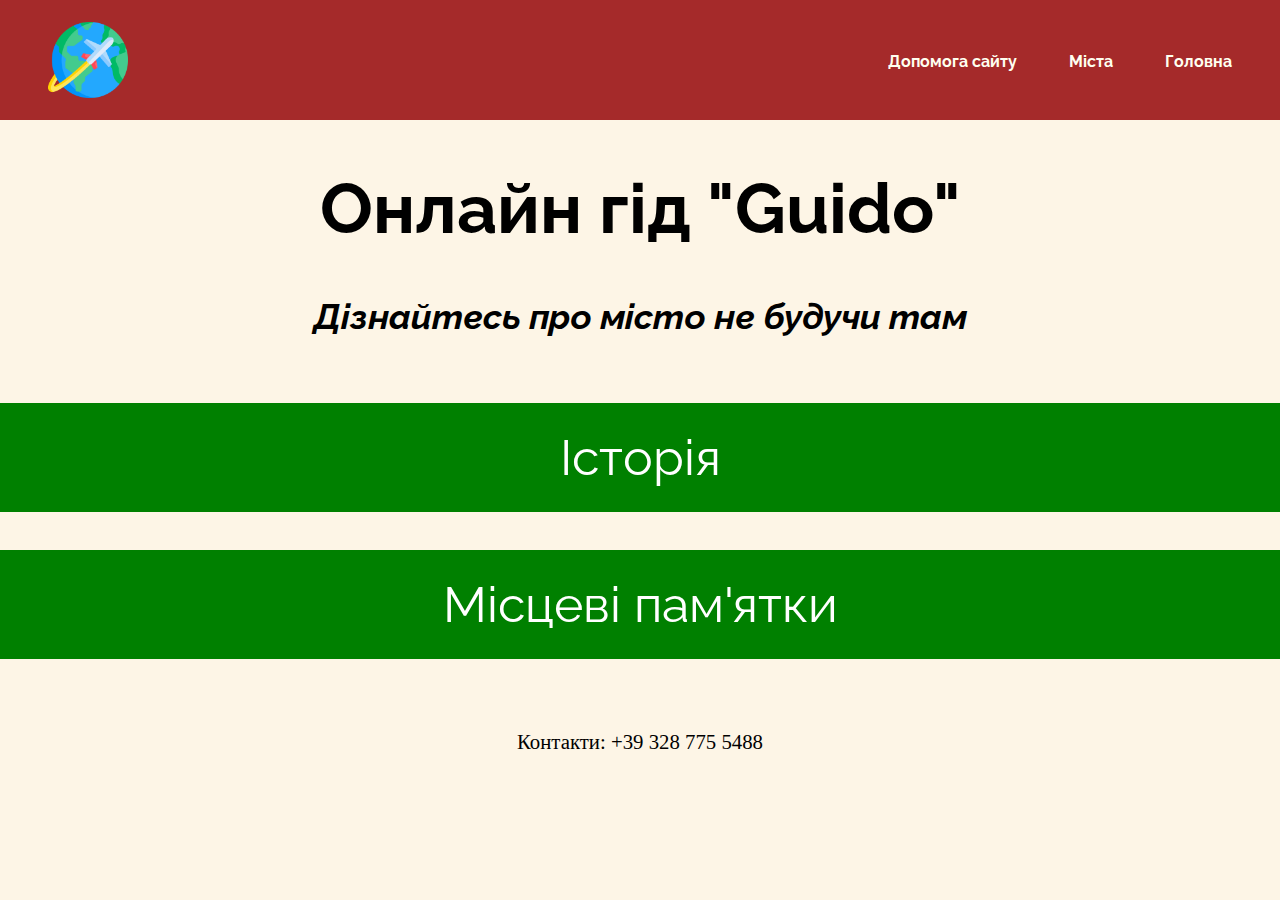
<file: Lab/index.html>
﻿<!DOCTYPE html>
<html lang="uk">
<head>
    <link rel="stylesheet" href="style/style_.css">
    <meta charset="utf-8">
    <link rel="icon" type="image/x-icon" href="image\earth.png">
    <link href="https://fonts.googleapis.com/css2?family=Raleway:ital,wght@0,100..900;1,100..900&display=swap" rel="stylesheet">
    <title>Main Page</title>
</head>
<body class="mainBody">
    <header>
        <nav>
            <img class="logo" src="image\earth.png" />
            <ul>
                <li><a href="Forma.html">Допомога сайту</a></li>
                <li><a href="Cities.html">Міста</a></li>
                <li><a href="index.html">Головна</a></li>
            </ul>
        </nav>
    </header>
    <div id="mainPage">
        <h1 align="center">Онлайн гід "Guido"</h1>
        <h4 align="center"><i>Дізнайтесь про місто не будучи там</i></h4>
    </div>
    <br>
    <div id="mainPoint">Історія</div><br><br>
    <div id="mainPoint">Місцеві пам'ятки</div>
    <footer>
        <p class="pFooter" align="center">Контакти: +39 328 775 5488</p>
    </footer>
</body>
</html>
</file>
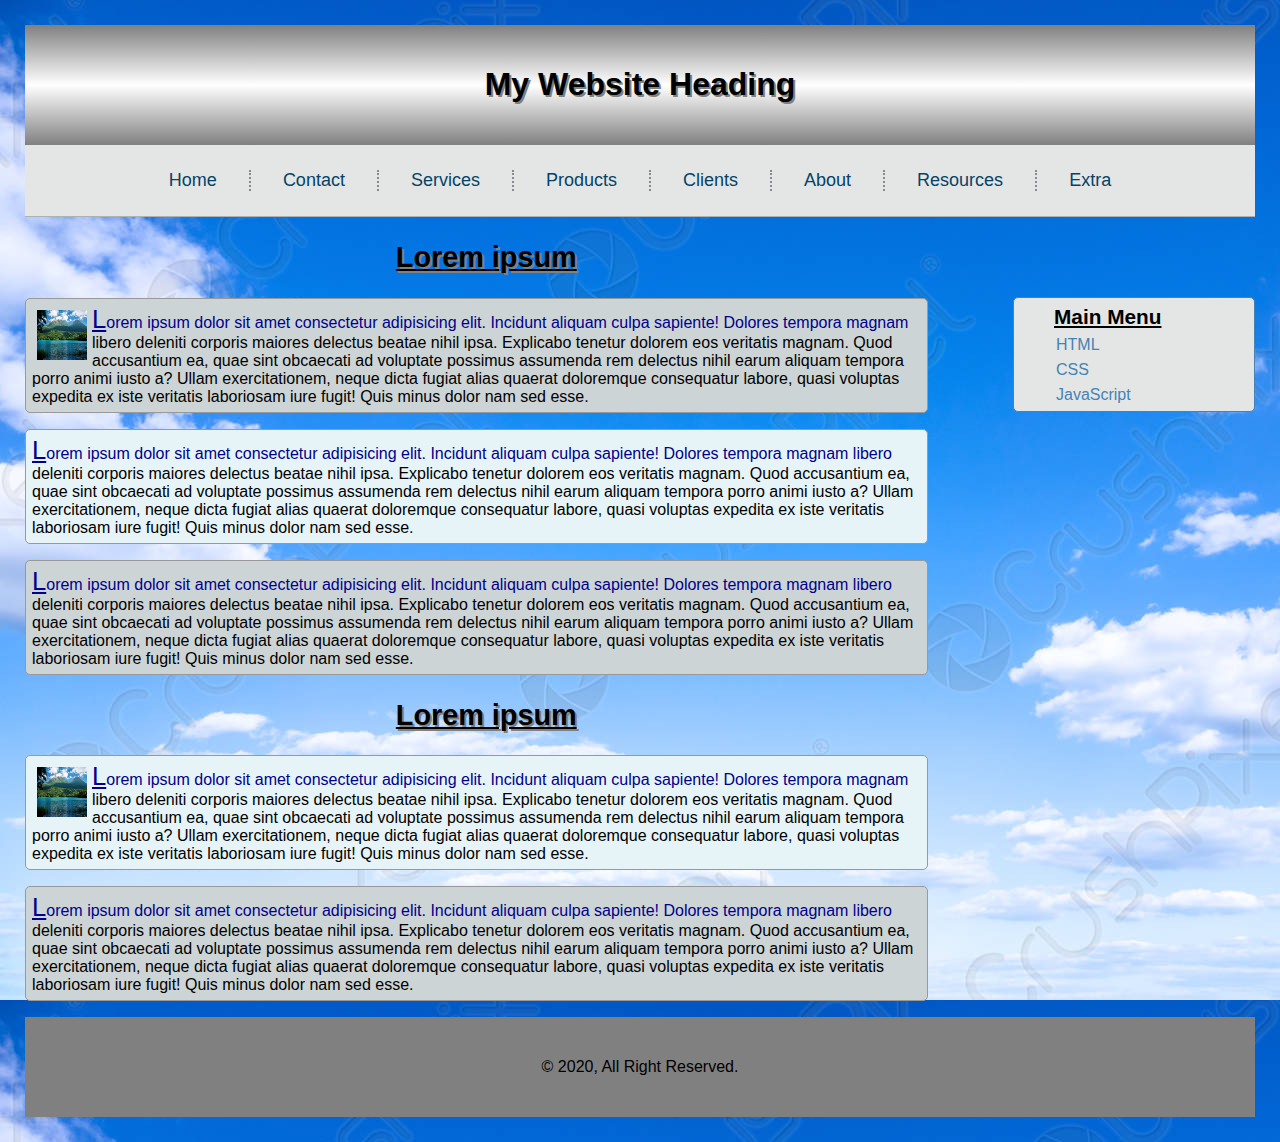
<file: Training/index.html>
<!DOCTYPE html>
<html lang="en">

<head>
    <meta charset="UTF-8">
    <meta name="viewport" content="width=device-width, initial-scale=1.0">
    <meta http-equiv="X-UA-Compatible" content="ie=edge">
    <title>My first website</title>
    <link rel="stylesheet" href="style.css">
    <!-- ту слід під'єднати файл стилів -->
</head>

<body>
  <header>
    <h1>My Website Heading</h1>
  </header>

 <!-- тут слід вставити горизонтальну панель навігації -->
  <nav>
      <a>Home</a>
      <a>Contact</a>
      <a>Services</a>
      <a>Products</a>
      <a>Clients</a>
      <a>About</a>
      <a>Resources</a>
      <a>Extra</a>
  </nav>
  <aside>
    <ul class="side-menu">
      <li id="menu-header">Main Menu</li>
      <li><a href="#">HTML</a></li>
      <li><a href="#">CSS</a></li>
      <li><a href="#">JavaScript</a></li>
    </ul>
  </aside>
  <main class="main-content">
    <h2>Lorem ipsum</h2>
   
    <p id-data ="1"> <img src="images6.jpg" alt="img">Lorem ipsum dolor sit amet consectetur adipisicing elit. Incidunt aliquam culpa sapiente! Dolores tempora
      magnam libero deleniti corporis maiores delectus beatae nihil ipsa. Explicabo tenetur dolorem eos veritatis
      magnam. Quod accusantium ea, quae sint obcaecati ad voluptate possimus assumenda rem delectus nihil earum
      aliquam tempora porro animi iusto a? Ullam exercitationem, neque dicta fugiat alias quaerat doloremque
      consequatur labore, quasi voluptas expedita ex iste veritatis laboriosam iure fugit! Quis minus dolor nam sed
      esse.</p>
    
      <p id-data ="2">Lorem ipsum dolor sit amet consectetur adipisicing elit. Incidunt aliquam culpa sapiente! Dolores tempora
      magnam libero deleniti corporis maiores delectus beatae nihil ipsa. Explicabo tenetur dolorem eos veritatis
      magnam. Quod accusantium ea, quae sint obcaecati ad voluptate possimus assumenda rem delectus nihil earum
      aliquam tempora porro animi iusto a? Ullam exercitationem, neque dicta fugiat alias quaerat doloremque
      consequatur labore, quasi voluptas expedita ex iste veritatis laboriosam iure fugit! Quis minus dolor nam sed
      esse.</p>
    
      <p id-data ="1">Lorem ipsum dolor sit amet consectetur adipisicing elit. Incidunt aliquam culpa sapiente! Dolores tempora
      magnam libero deleniti corporis maiores delectus beatae nihil ipsa. Explicabo tenetur dolorem eos veritatis
      magnam. Quod accusantium ea, quae sint obcaecati ad voluptate possimus assumenda rem delectus nihil earum
      aliquam tempora porro animi iusto a? Ullam exercitationem, neque dicta fugiat alias quaerat doloremque
      consequatur labore, quasi voluptas expedita ex iste veritatis laboriosam iure fugit! Quis minus dolor nam sed
      esse.</p>
    
      <h2>Lorem ipsum</h2>
    
      <p id-data ="2"> <img src="images6.jpg" alt="img">Lorem ipsum dolor sit amet consectetur adipisicing elit. Incidunt aliquam culpa sapiente! Dolores tempora
      magnam libero deleniti corporis maiores delectus beatae nihil ipsa. Explicabo tenetur dolorem eos veritatis
      magnam. Quod accusantium ea, quae sint obcaecati ad voluptate possimus assumenda rem delectus nihil earum
      aliquam tempora porro animi iusto a? Ullam exercitationem, neque dicta fugiat alias quaerat doloremque
      consequatur labore, quasi voluptas expedita ex iste veritatis laboriosam iure fugit! Quis minus dolor nam sed esse. </p>
             
    
      <p id-data ="1">Lorem ipsum dolor sit amet consectetur adipisicing elit. Incidunt aliquam culpa sapiente! Dolores tempora
      magnam libero deleniti corporis maiores delectus beatae nihil ipsa. Explicabo tenetur dolorem eos veritatis
      magnam. Quod accusantium ea, quae sint obcaecati ad voluptate possimus assumenda rem delectus nihil earum
      aliquam tempora porro animi iusto a? Ullam exercitationem, neque dicta fugiat alias quaerat doloremque
      consequatur labore, quasi voluptas expedita ex iste veritatis laboriosam iure fugit! Quis minus dolor nam sed
      esse.</p>
  </main>
  <div></div>
  <footer id="footer">
    <p> &copy 2020, All Right Reserved. </p>
  </footer>
</body>

</html>
</file>
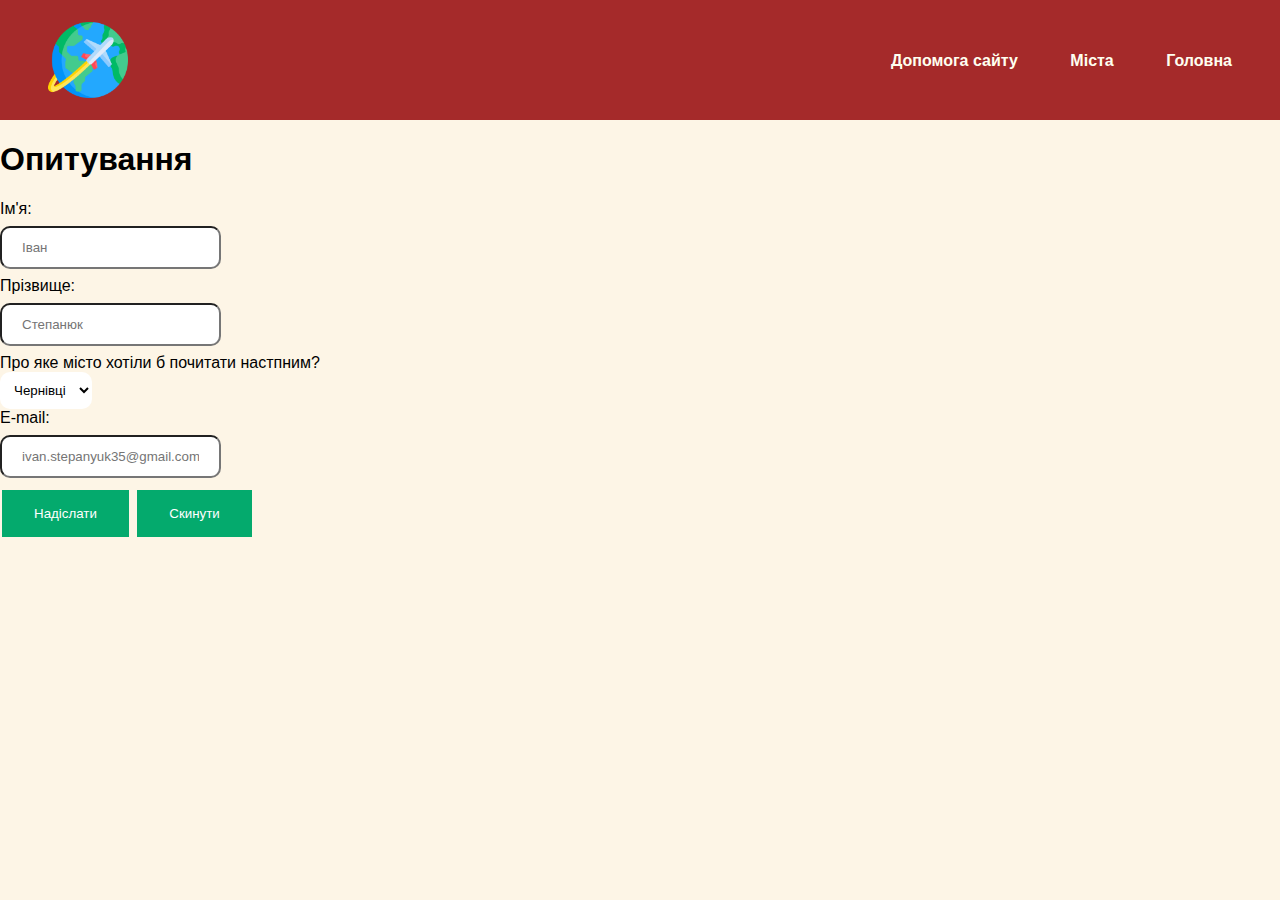
<file: Lab/Forma.html>
﻿<!DOCTYPE html>
<html lang="uk">
<head>
    <link rel="stylesheet" href="style/style_.css">
    <meta charset="utf-8">
    <title>Main Page</title>
    <link rel="icon" type="image/x-icon" href="image\earth.png">
</head>
<body class="mainBody">
    <header>
      <nav>
        <img class="logo" src="image\earth.png" />
        <ul>
            <li><a href="Forma.html">Допомога сайту</a></li>
            <li><a href="Cities.html">Міста</a></li>
            <li><a href="index.html">Головна</a></li>
        </ul>
      </nav>
    </header>
    <h1>Опитування</h1>
    <form>
        <label for="name">Ім'я:<br></label>
        <input id="name" type="text" name="firstname" required placeholder="Іван"><br>
        <label>Прізвище:<br></label>
        <input id="cognome" type="text" name="surname" required placeholder="Степанюк"><br>
        <label>Про яке місто хотіли б почитати настпним?<br></label>
        <select id="city">
            <option name="Чернівці">Чернівці</option>
            <option nqme="Рим">Рим</option>
            <option name="Львів">Львів</option>
        </select><br>
        <label>E-mail:<br></label> 
        <input type="email" name="email" autocomplete="off" required placeholder="ivan.stepanyuk35@gmail.com"><br>
        <input type='submit' value='Надіслати'>
        <input type="reset" value="Скинути">
    </form>
</body>
</html>
</file>
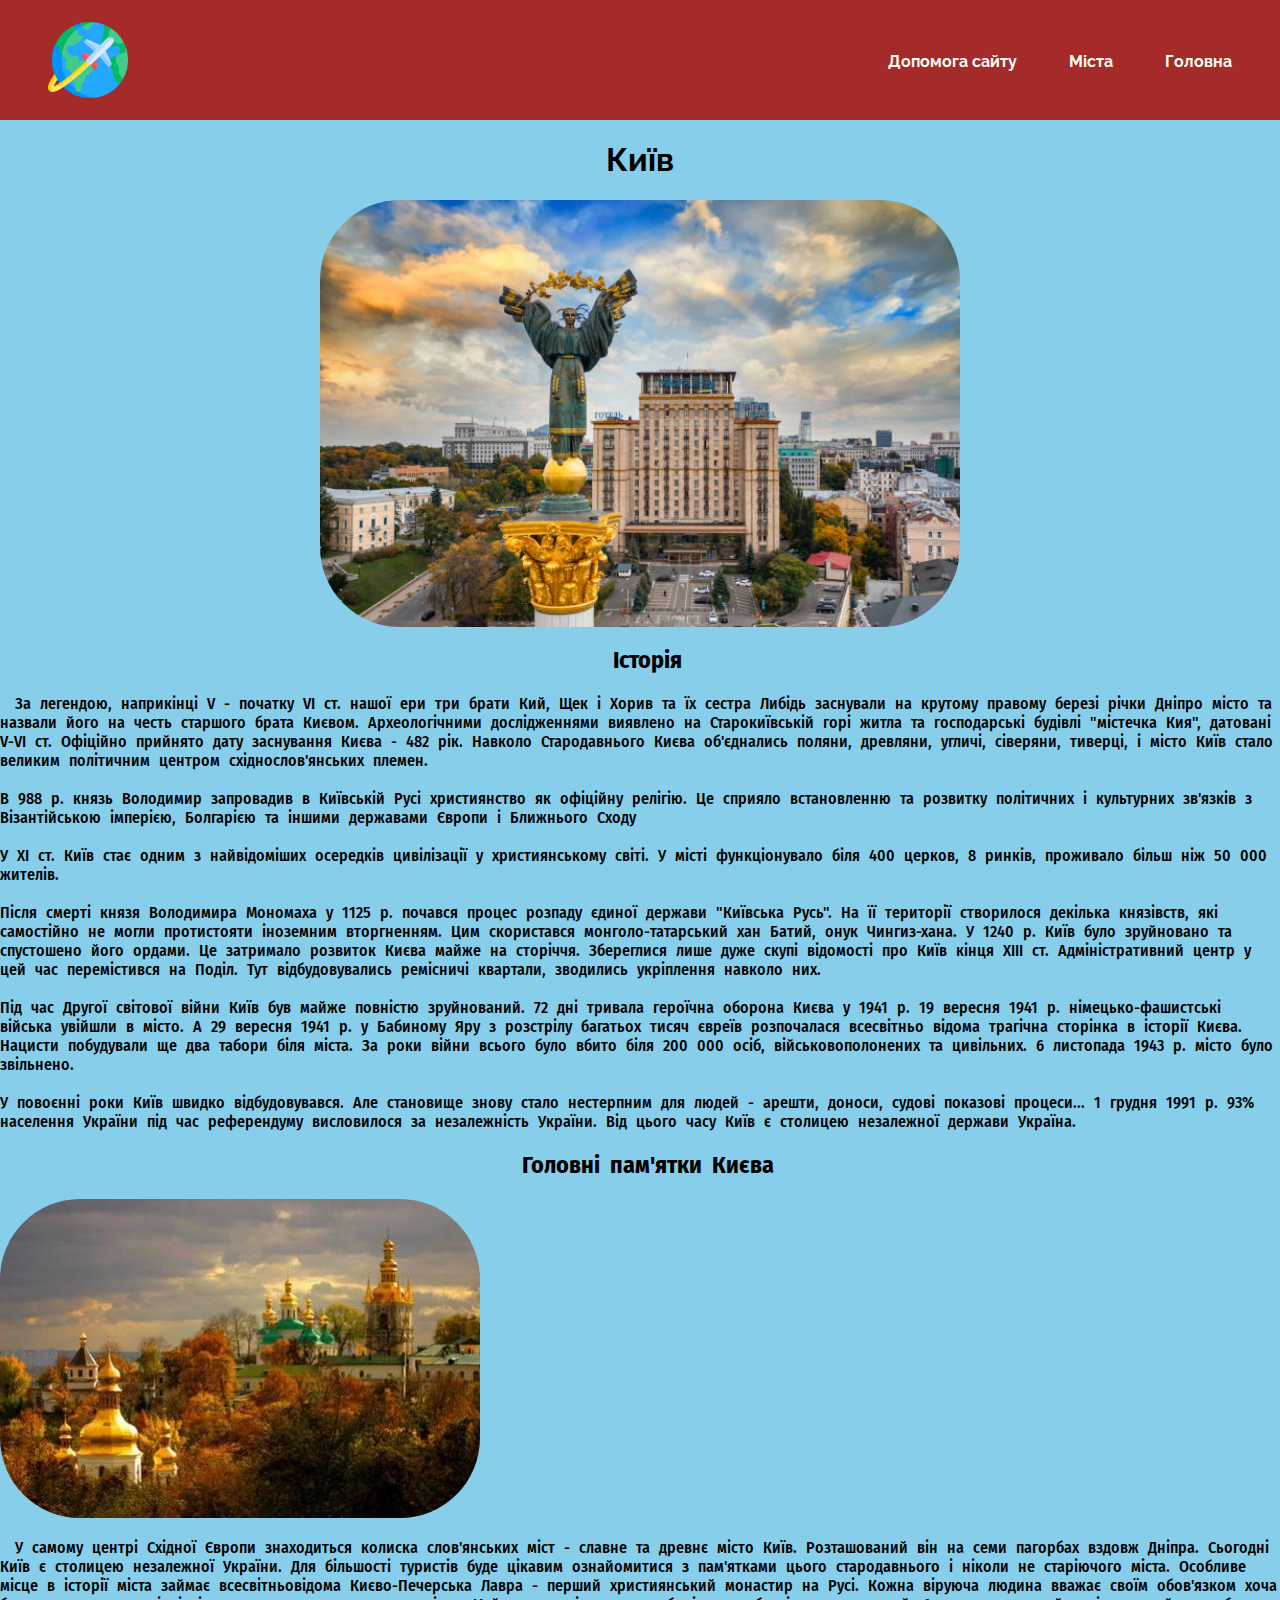
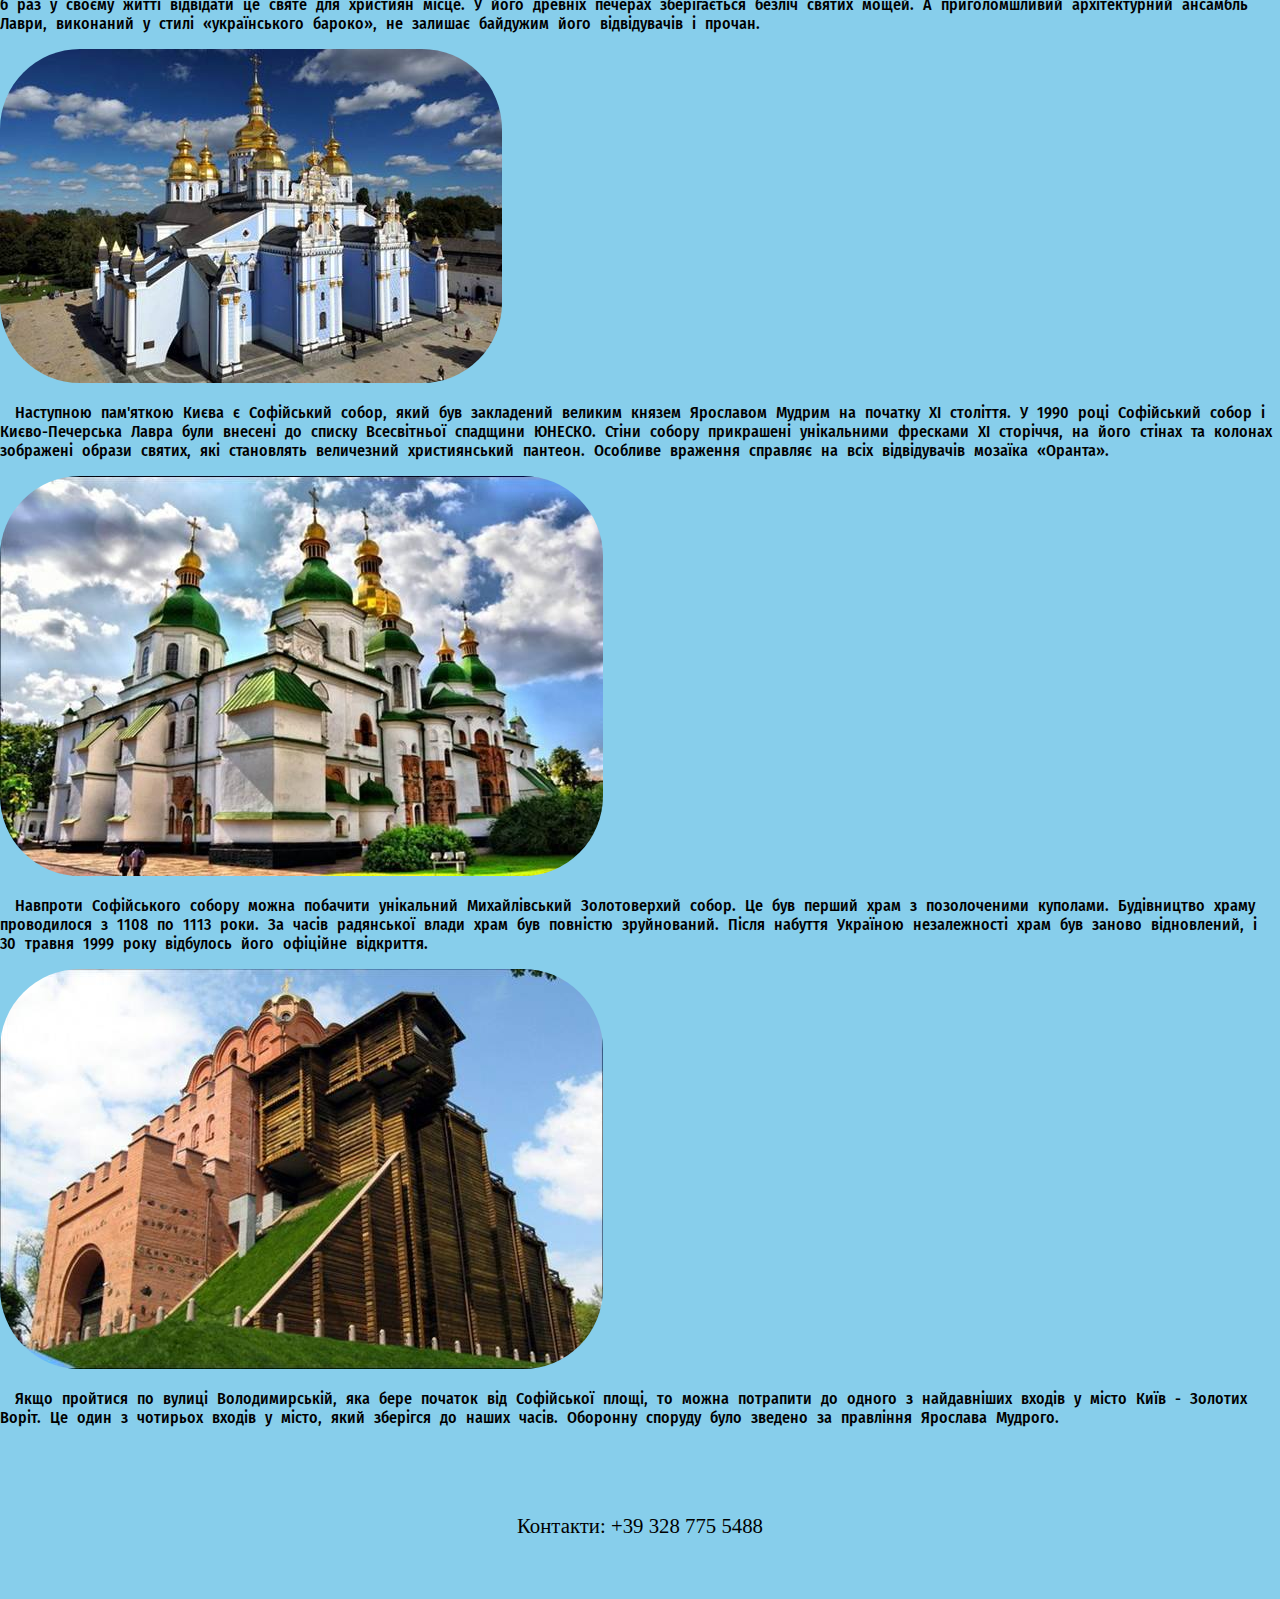
<file: Lab/Kyiv.html>
﻿<!DOCTYPE html>
<html lang="uk">
<head>
    <link rel="stylesheet" href="style/style_.css">
    <meta charset="utf-8">
    <link rel="icon" type="image/x-icon" href="image\earth.png">
    <link href="https://fonts.googleapis.com/css2?family=Raleway:ital,wght@0,100..900;1,100..900&display=swap" rel="stylesheet">
    <link href="https://fonts.googleapis.com/css2?family=Fira+Sans+Condensed:ital,wght@0,100;0,200;0,300;0,400;0,500;0,600;0,700;0,800;0,900;1,100;1,200;1,300;1,400;1,500;1,600;1,700;1,800;1,900&display=swap" rel="stylesheet">
    <title>Київ</title>
</head>
<body class="kyivBackground">
    <header>
      <nav>
        <img class="logo" src="image\earth.png">
        <ul>
            <li><a href="Forma.html">Допомога сайту</a></li>
            <li><a href="Cities.html">Міста</a></li>
            <li><a href="index.html">Головна</a></li>
        </ul>
      </nav>
    </header>
        <h1 align="center">Київ</h1>
        <img class="maydan" id="fotoRadius" src="image\Kyiv.jpg">
    <section>
        <article>
            <h2 align="center">Історія</h2>
            <p>
                За легендою, наприкінці V - початку VI ст. нашої ери три брати Кий, Щек і Хорив та їх сестра Либідь заснували на крутому правому березі річки Дніпро місто та назвали його на честь старшого брата Києвом. Археологічними дослідженнями виявлено на Старокиївській горі житла та господарські будівлі "містечка Кия", датовані V-VI ст. Офіційно прийнято дату заснування Києва - 482 рік. Навколо Стародавнього Києва об'єднались поляни, древляни, угличі, сіверяни, тиверці, і місто Київ стало великим політичним центром східнослов'янських племен.<br>
                <br>В 988 р. князь Володимир запровадив в Київській Русі християнство як офіційну релігію. Це сприяло встановленню та розвитку політичних і культурних зв'язків з Візантійською імперією, Болгарією та іншими державами Європи і Ближнього Сходу
                <br><br>У ХІ ст. Київ стає одним з найвідоміших осередків цивілізації у християнському світі. У місті функціонувало біля 400 церков, 8 ринків, проживало більш ніж 50 000 жителів.
                <br><br>Після смерті князя Володимира Мономаха у 1125 р. почався процес розпаду єдиної держави "Київська Русь". На її території створилося декілька князівств, які самостійно не могли протистояти іноземним вторгненням. Цим скористався монголо-татарський хан Батий, онук Чингиз-хана. У 1240 р. Київ було зруйновано та спустошено його ордами. Це затримало розвиток Києва майже на сторіччя. Збереглися лише дуже скупі відомості про Київ кінця XIII ст. Адміністративний центр у цей час перемістився на Поділ. Тут відбудовувались ремісничі квартали, зводились укріплення навколо них.
                <br><br>Під час Другої світової війни Київ був майже повністю зруйнований. 72 дні тривала героїчна оборона Києва у 1941 р. 19 вересня 1941 р. німецько-фашистські війська увійшли в місто. А 29 вересня 1941 р. у Бабиному Яру з розстрілу багатьох тисяч євреїв розпочалася всесвітньо відома трагічна сторінка в історії Києва. Нацисти побудували ще два табори біля міста. За роки війни всього було вбито біля 200 000 осіб, військовополонених та цивільних. 6 листопада 1943 р. місто було звільнено.
                <br><br>У повоєнні роки Київ швидко відбудовувався. Але становище знову стало нестерпним для людей - арешти, доноси, судові показові процеси...
                1 грудня 1991 р. 93% населення України під час референдуму висловилося за незалежність України. Від цього часу Київ є столицею незалежної держави Україна.
            </p>
        </article>
        <article>
            <h2 align="center">Головні пам'ятки Києва</h2>
            <img id="fotoRadius" src="image\Lavra.jpg">
            <p>
                У самому центрі Східної Європи знаходиться колиска слов'янських міст - славне та древнє місто Київ. Розташований він на семи пагорбах вздовж Дніпра. Сьогодні Київ є столицею незалежної України. Для більшості туристів буде цікавим ознайомитися з пам'ятками цього стародавнього і ніколи не старіючого міста.

                Особливе місце в історії міста займає всесвітньовідома Києво-Печерська Лавра - перший християнський монастир на Русі. Кожна віруюча людина вважає своїм обов'язком хоча б раз у своєму житті відвідати це святе для християн місце. У його древніх печерах зберігається безліч святих мощей. А приголомшливий архітектурний ансамбль Лаври, виконаний у стилі «українського бароко», не залишає байдужим його відвідувачів і прочан.
            </p>
            <img id="fotoRadius" src="image\Sofiivskyi.jpg">
            <p>Наступною пам'яткою Києва є Софійський собор, який був закладений великим князем Ярославом Мудрим на початку XI століття. У 1990 році Софійський собор і Києво-Печерська Лавра були внесені до списку Всесвітньої спадщини ЮНЕСКО. Стіни собору прикрашені унікальними фресками XI сторіччя, на його стінах та колонах зображені образи святих, які становлять величезний християнський пантеон. Особливе враження справляє на всіх відвідувачів мозаїка «Оранта».</p>
            <img id="fotoRadius" src="image\Mychailo.jpg">
            <p>Навпроти Софійського собору можна побачити унікальний Михайлівський Золотоверхий собор. Це був перший храм з позолоченими куполами. Будівництво храму проводилося з 1108 по 1113 роки. За часів радянської влади храм був повністю зруйнований. Після набуття Україною незалежності храм був заново відновлений, і 30 травня 1999 року відбулось його офіційне відкриття.</p>
            <img id="fotoRadius" src="image\Zoloti Vorota.jpg">
            <p>Якщо пройтися по вулиці Володимирській, яка бере початок від Софійської площі, то можна потрапити до одного з найдавніших входів у місто Київ - Золотих Воріт. Це один з чотирьох входів у місто, який зберігся до наших часів. Оборонну споруду було зведено за правління Ярослава Мудрого.</p>
        </article>
    </section>
    <footer>
        <p class="pFooter" align="center">Контакти: +39 328 775 5488</p>
    </footer>
</body>
</html>
</file>
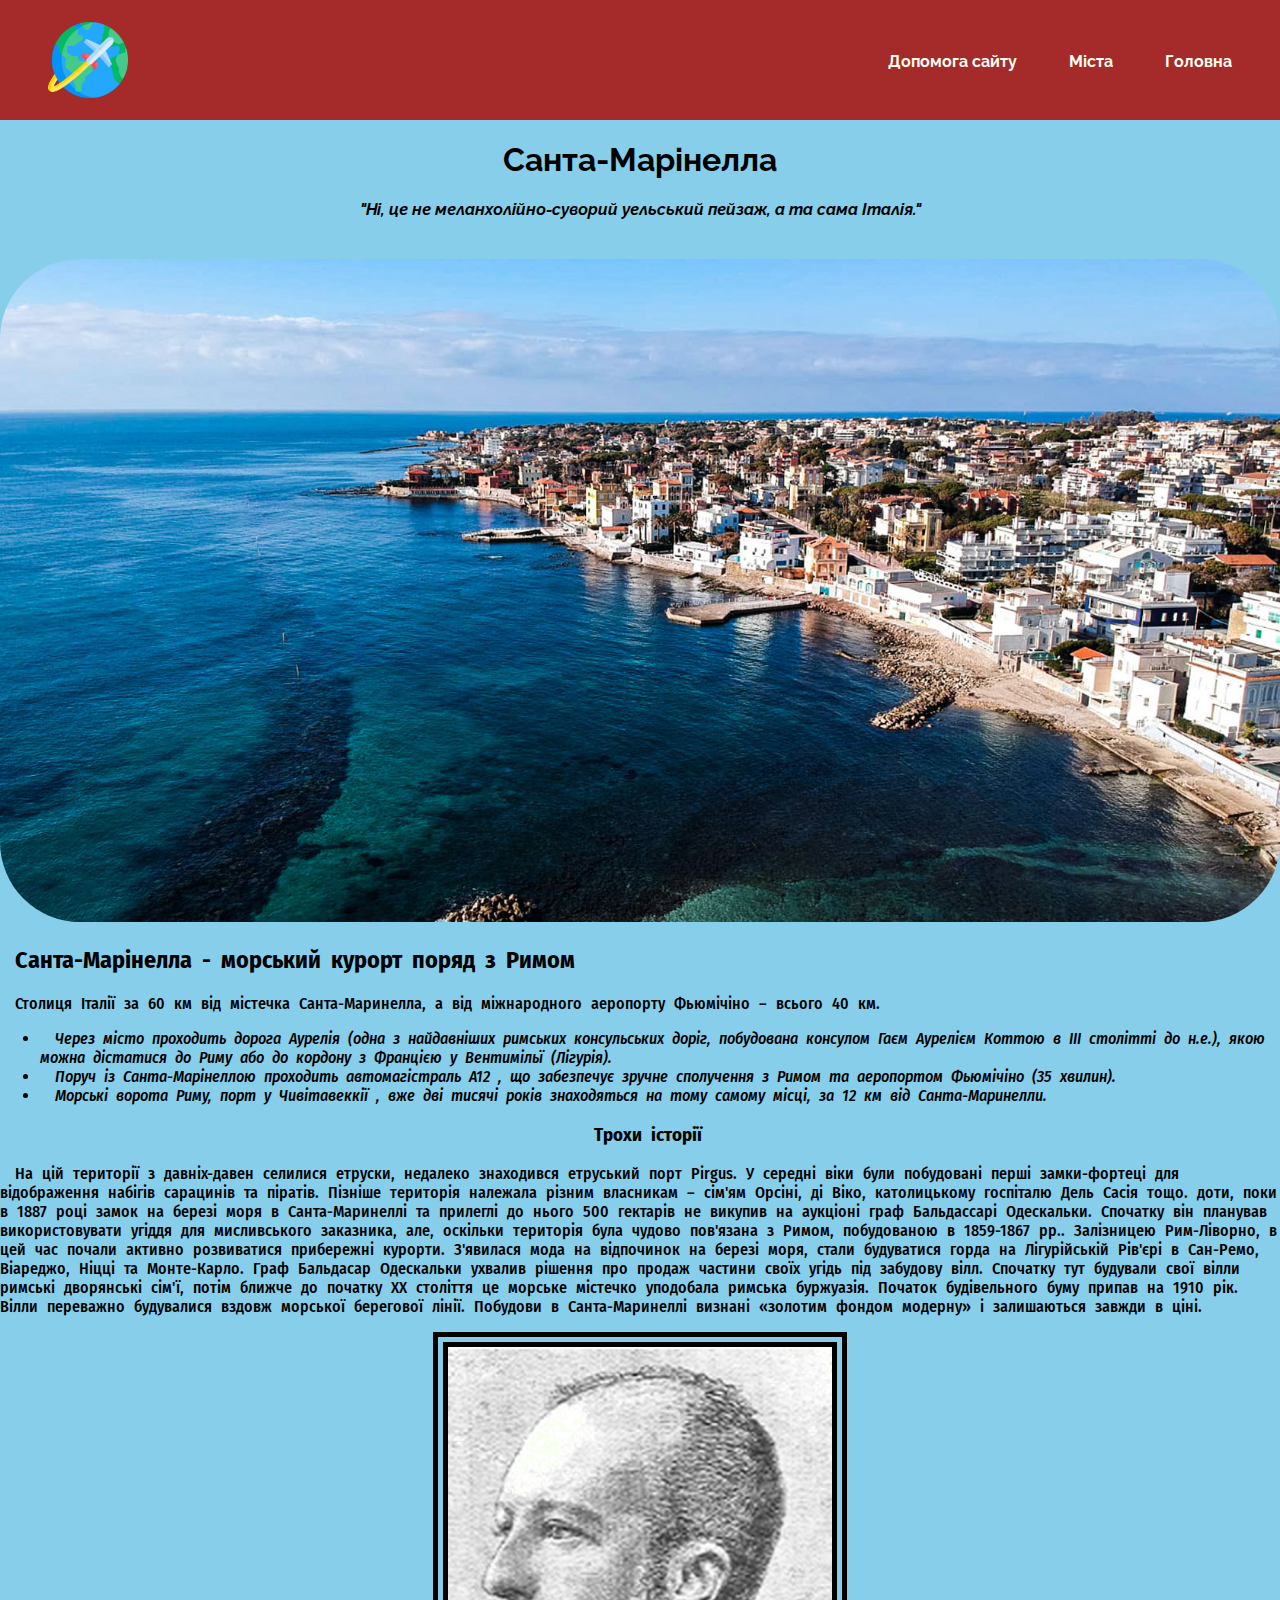
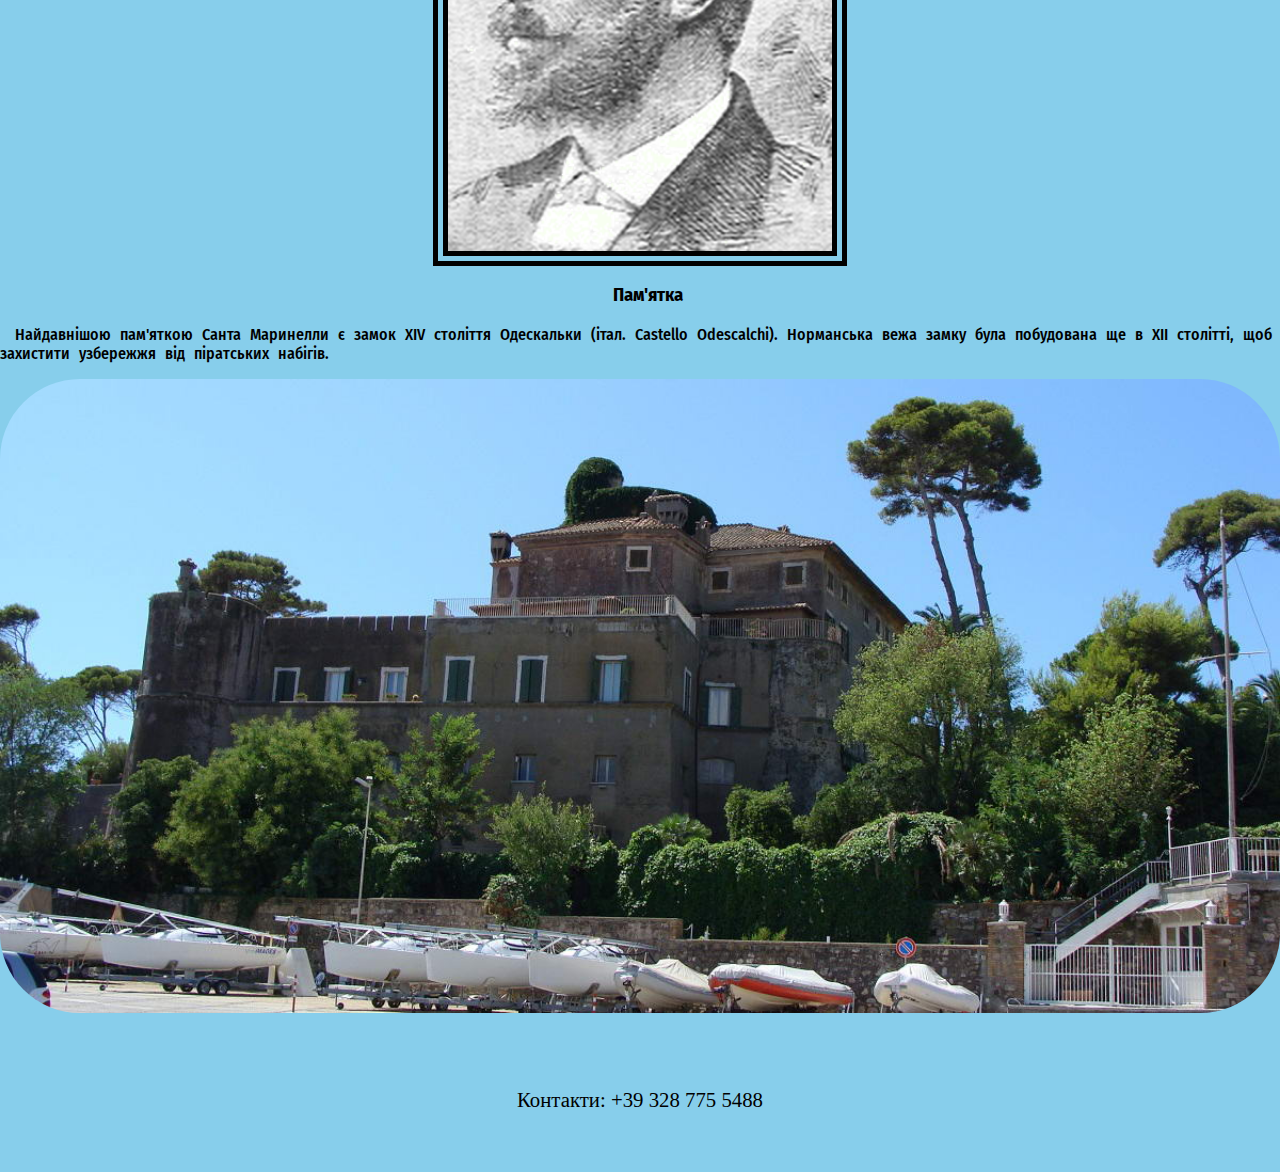
<file: Lab/Santa-Marinella.html>
﻿<!DOCTYPE html>
<html lang="uk" >
<head>
    <link rel="stylesheet" href="style/style_.css">
    <meta charset="utf-8">
    <link rel="icon" type="image/x-icon" href="image\earth.png">
    <link href="https://fonts.googleapis.com/css2?family=Raleway:ital,wght@0,100..900;1,100..900&display=swap" rel="stylesheet">
    <link href="https://fonts.googleapis.com/css2?family=Fira+Sans+Condensed:ital,wght@0,100;0,200;0,300;0,400;0,500;0,600;0,700;0,800;0,900;1,100;1,200;1,300;1,400;1,500;1,600;1,700;1,800;1,900&display=swap" rel="stylesheet">
    <title>Санта-Марінелла</title>
</head>
<body class="SantaBack">
    <header>
    <nav>
        <img class="logo" src="image\earth.png" />
         <ul>
             <li><a href="Forma.html" target="_blank">Допомога сайту</a></li>
             <li><a href="Cities.html">Міста</a></li>
             <li><a href="index.html">Головна</a></li>
         </ul>
    </nav>
    </header>
    <h1 align="center">Санта-Марінелла</h1>
    <h4 align="center"><i>"Ні, це не меланхолійно-суворий уельський пейзаж, а та сама Італія."</i></h4>
    <br>
    <img id="fotoRadius" src="image\Santa-Marinella.jpg" height="100%" width="100%">
    <section>
        <article>
            <h2>Санта-Марінелла - морський курорт поряд з Римом</h2>
            <p>Столиця Італії за 60 км від містечка Санта-Маринелла, а від міжнародного аеропорту Фьюмічіно – всього 40 км.</p>
            <ul>
                <li><i>Через місто проходить дорога Аурелія (одна з найдавніших римських консульських доріг, побудована консулом Гаєм Аурелієм Коттою в III столітті до н.е.), якою можна дістатися до Риму або до кордону з Францією у Вентимільї (Лігурія).</i></li>
                <li><i>Поруч із Санта-Марінеллою проходить автомагістраль А12 , що забезпечує зручне сполучення з Римом та аеропортом Фьюмічіно (35 хвилин).</i></li>
                <li><i>Морські ворота Риму, порт у Чивітавеккії , вже дві тисячі років знаходяться на тому самому місці, за 12 км від Санта-Маринелли.</i></li>
            </ul>
        </article>
        <article>
            <h3 align="center">Трохи історії</h3>
            <p>
                На цій території з давніх-давен селилися етруски,
                недалеко знаходився етруський порт Pirgus.
                У середні віки були побудовані перші замки-фортеці для відображення набігів сарацинів та піратів.
                Пізніше територія належала різним власникам – сім'ям Орсіні, ді Віко, католицькому госпіталю Дель Сасія тощо.
                доти, поки в 1887 році замок на березі моря в Санта-Маринеллі та прилеглі до нього 500 гектарів не викупив на аукціоні граф Бальдассарі Одескальки.
                Спочатку він планував використовувати угіддя для мисливського заказника, але, оскільки територія була чудово пов'язана з Римом, побудованою в 1859-1867 рр..
                Залізницею Рим-Ліворно, в цей час почали активно розвиватися прибережні курорти.
                З'явилася мода на відпочинок на березі моря, стали будуватися горда на Лігурійській Рів'єрі в Сан-Ремо, Віареджо, Ніцці та Монте-Карло.
                Граф Бальдасар Одескальки ухвалив рішення про продаж частини своїх угідь під забудову вілл.
                Спочатку тут будували свої вілли римські дворянські сім'ї, потім ближче до початку XX століття це морське містечко уподобала римська буржуазія.
                Початок будівельного буму припав на 1910 рік. Вілли переважно будувалися вздовж морської берегової лінії.
                Побудови в Санта-Маринеллі визнані «золотим фондом модерну» і залишаються завжди в ціні.
            </p>
            <img class="fotoCenter" src="image\Baldassare_Odescalchi.png" >
            <h3 align="center">Пам'ятка</h3>
            <p>Найдавнішою пам'яткою Санта Маринелли є замок XIV століття Одескальки (італ. Castello Odescalchi). Норманська вежа замку була побудована ще в XII столітті, щоб захистити узбережжя від піратських набігів.</p>
            <img id="fotoRadius" src="image\SantaZamok.jpg" height="100%" width="100%">
        </article>
    </section>
    <footer>
        <p class="pFooter" align="center">Контакти: +39 328 775 5488</p>
    </footer>
</body>
</html>
</file>
<file: Lab/style/style_.css>
:root {
    --fuchsia: #FF00FF;
    --brown: #A52A2A;
    --ivory: #FFFFF0;
    --oldLace: #FDF5E6;
    --skyBlue: #87CEEB;
}
::selection {
    color: var(--fuchsia);
    background: Cyan;
}

/* ������ */
html {
    font-family: "Raleway", sans-serif;
    font-optical-sizing: auto;
    font-style: normal;
}
article {
    font-family: "Fira Sans Condensed", sans-serif;
    font-weight: 500;
    font-style: normal;
    word-spacing: 5px;
    text-indent: 15px;
}

/* ������ �������� */
nav {
    display: flex;
    background: var(--brown);
    justify-content: space-between;
    padding: 20px 0;
}
.logo {
    height: 5rem;
    width: 5rem;
    margin-left: 3rem;
}
nav li {
    list-style: none;
    display: inline-block;
    margin-top: 1rem;
    font-size: 1rem;
    font-weight: bold;
    padding-right: 3rem;
}
nav a {
    text-decoration: none;
    color: var(--ivory);
}
nav li:hover {
    font-size: 1.5rem;
}

/* ���� ���� */
#fotoRadius{
   border-radius: 5rem;   
}
img:hover {
    transform: scale(1.05);
    filter: brightness(110%);
}
.fotoCenter {
    border-style: double;
    border-width: 15px;
    display: block;
    margin-left: auto;
    margin-right: auto;
    width: 30%;
}
.maydan {
    display: block;
    margin-left: auto;
    margin-right: auto;
    width: 50%;
}

/* body ������� */
.mainBody {
    background-color: var(--oldLace);
    margin: 0;
    padding: 0;
}
.kyivBackground {
    background-color: var(--skyBlue);
    margin: 0;
    padding: 0;
}
.SantaBack {
    background-color: var(--skyBlue);
    margin: 0;
    padding: 0;
}

/* footer */
footer {
    padding-bottom: 40px;
    padding-top: 50px;
}
.pFooter {
    font-size: 1.3rem;
    font-family: 'Trebuchet MS';
}

/* index.html */
#mainPage {
    font-size: 2.2rem;
}
#mainPoint {
    background-color: green;
    color: white;
    padding: 25px;
    text-align: center;
    font-size: 50px;
}
#mainPoint:hover {
    transform: translateY(-5px);
    filter: brightness(110%);
    
}

/* Cities.html */
div a{
    text-decoration: none;
    font-size: 30px;
    color: black;
}

/* Forma.html */
input[type="text"], input[type=email]{
    border-radius: 10px;
    padding: 12px 20px;
    margin: 8px 0;
    box-sizing: border-box;
    transition: width 0.4s ease-in-out;
}
input[type=text]:focus, input[type=email]:focus {
  background-color: lightblue;
  width: 100%;
}
select {
  padding: 10px 10px;
  border: none;
  border-radius: 10px;
    background-color: white;
}
input[type=submit], input[type=reset] {
  background-color: #04AA6D;
  border: none;
  color: white;
  padding: 16px 32px;
  text-decoration: none;
  margin: 4px 2px;
  cursor: pointer;
}
</file>
<file: Training/style.css>
/* Частина 1 */

    /* використайте селектор елемента body */
    body {
      margin: 25px;
      padding: 0;
      background: rgb(226, 223, 223, 0.5);
      background: url(sky.jpg);
    }

    /* використайте універсальний селектор */
    * {
      font-family: Arial, Helvetica, sans-serif;
    }

    /* використайте селектор елемента header */
    header {
      padding: 20px;
      /* background-color: rgb(192, 201, 255); */
      /* abo */
      background: linear-gradient( grey,white,  grey);
    }

    /* використайте селектор  елемента для напису-слогана у заголовку сайта */
    h1 {
      font-size: 2rem;
      text-align: center;
      text-shadow: grey 2px 2px;
    }

    /* використайте селектор елемента main */
    main {
      float : left;
      max-width: 75%;
    }

    /* використайте селектор потомка для  класу side-menu всередині елемента aside */
    ul {
      float: right;
      max-width: 25px;
      min-width: 200px;
      max-height: 200px;
      background-color: #e4e6e5;
      border: 1px solid steelblue;
      border-radius: 5px;
      margin: 80px 0 0 20px;
    }

    /* використайте селектор  li всередині  класу side-menu */
    .side-menu li {
      margin: 7px 0;
      list-style: none;
    }

    /* використайте селектор ідентифікатора для першого li (заголовок меню) */
   
    #menu-header {
      font-weight: bold;
      font-size: 1.3rem;
      text-decoration: underline;
      color: black;
    }

    /* використайте селектор потомка для тегов li всередині .side-menu  */
    /* та селектор дочірніх елементов для тегів <a> всередині li  */
    .side-menu a {
      text-decoration: none;
      color: steelblue;
      padding: 2px;
    }

    /* використайте селектор для всіх посилань <a> з псевдо-класом, за яким проводят курсором мишки */
    a:hover {
      color: turquoise;
      font-weight: bold;
    }

    /* використайте заголовки h2 з класом main-content */
    .main-content h2 {
        font-size: 1.8rem;
        text-decoration: underline;
        text-align: center;
        text-shadow: grey 2px 2px;
    }

    /* використайте тег p з класом main-content */
    .main-content p {
      border: 1px solid #999;
      border-radius: 5px;
      padding: 6px;
      margin-right: 20px;
      color: #000;
    }

     /* використайте  значення атрибуту id-data ="1" з тегом p  та з класом main-content */
    
    .main-content p[id-data="1"] {
        background-color: #cdd4d6;
    }
     /* використайте  значення атрибуту id-data ="2" з тегом p  та з класом main-content */

    .main-content p[id-data="2"] {
        background-color: #e6f4f8;
    }

    /* виберіть першу лінію через псевдо-елемент усіх параграфів p, як дочірні до блока з класом main-content */
    .main-content p::first-line {
        color: darkblue
    }

    /* виберіть першу букву через псевдо-елемент усіх параграфів p, як дочірні до блока з класом  main-content */
    .main-content p::first-letter {
        text-decoration: underline;
        font-size: 1.6rem;
    }

    /* використайте  p з дочірнім  img */
    p img {
      float: left;
      width: 50px;
      height: 50px;
      margin: 5px;
      transition: all 3s;
     
    }
    /* використайте  p з дочірнім  img, при наведенні курсора на зображення воно має збільшитись*/

    p img:hover {
      transform: scale(2);
      /* або спробуйте  нижчий варіант. Порівняйте їх*/
      /* width: 75px;
      height: 75px; */
    }

    /* виберіть футер за його атрибутом id */
    footer[id*="te"] {
        clear: both;
        text-align: center;
        height: 100px;
        background: gray;
        vertical-align: middle;
        line-height: 100px;
    }

    /* Частина 2 */

    /*---- Блок навігації ----*/

    nav {
        margin: 0;
        border-bottom: #adb1b2 solid 1px;
        padding: 25px 5px;
        background: #e4e6e5;
        text-align: center;
        display: flex;
        align-items: center;
        justify-content: center;
    }

     nav a {
        padding: 0px 32px;
        border-right: #868B8F dotted 2px;
        font-size: 18px;
        color: #044368;
        text-decoration: none;
        display: inline;
     }
    
    nav a:hover {
      text-decoration: underline; 
      color: rgb(115, 103, 124);
    }
    
    nav a:last-child {
      border-right: none;
    }
  
/*---- кінець блока навігації ----*/
</file>
